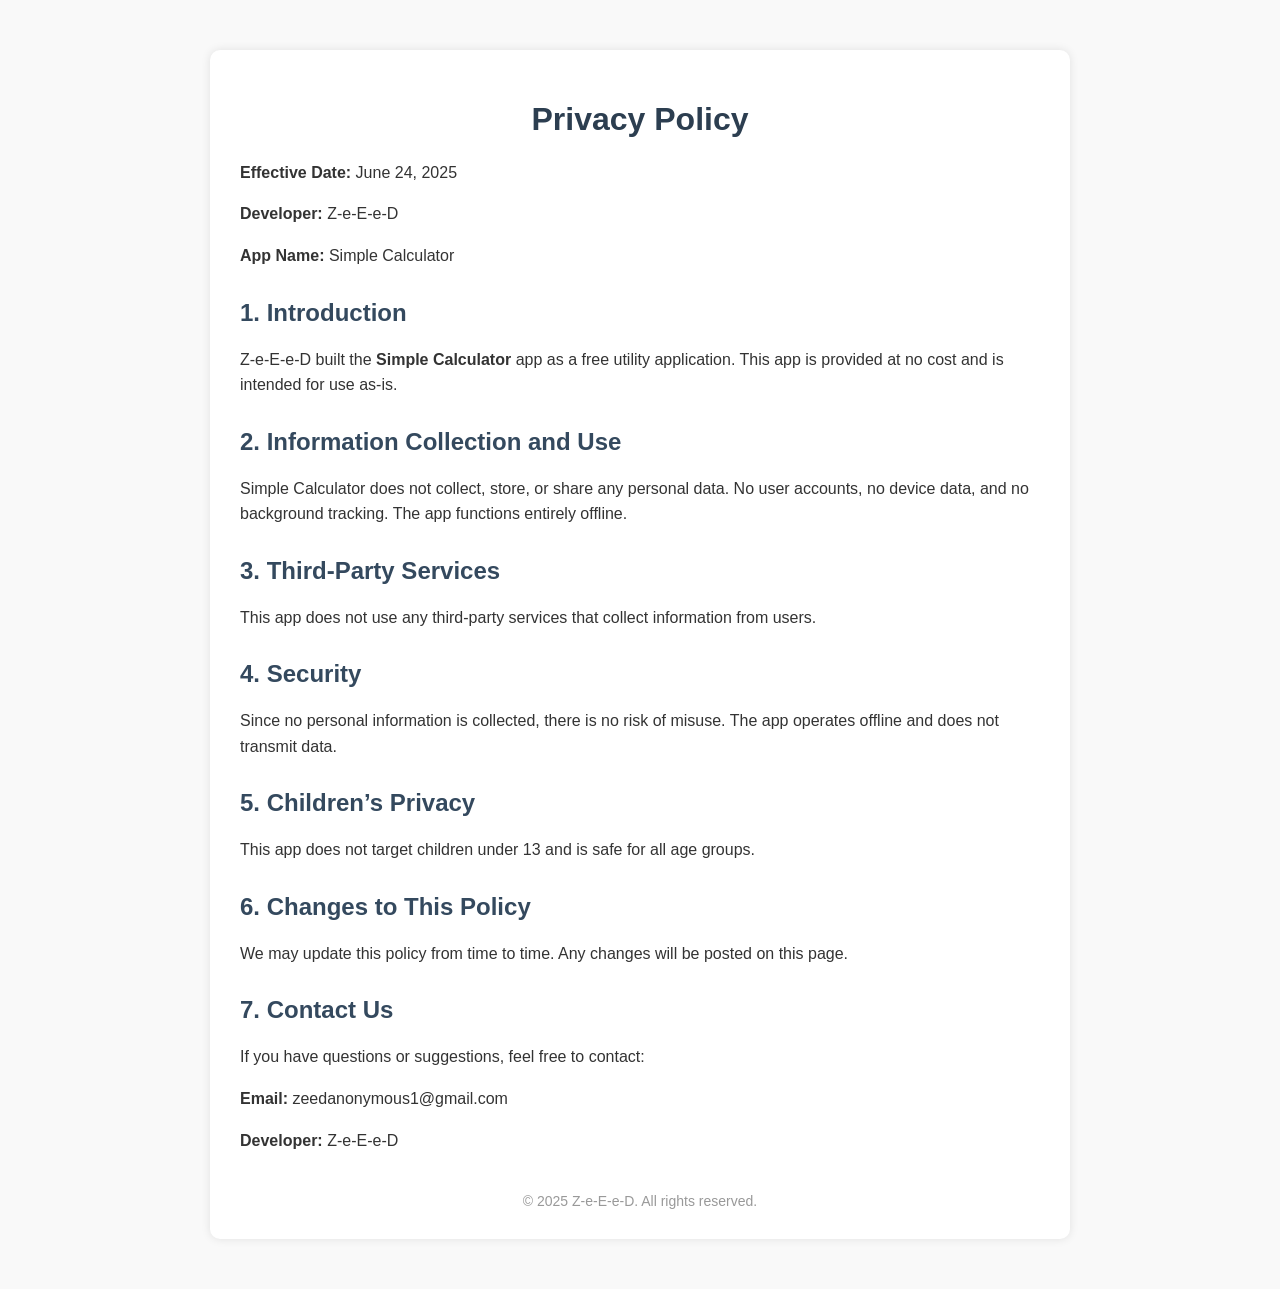
<file: privacy.html>
<!DOCTYPE html>
<html lang="en">
<head>
  <meta charset="UTF-8">
  <meta name="viewport" content="width=device-width, initial-scale=1">
  <title>Privacy Policy - Simple Calculator</title>
  <style>
    body {
      font-family: 'Segoe UI', sans-serif;
      margin: 0;
      padding: 0;
      background: #f9f9f9;
      color: #333;
    }

    .container {
      max-width: 800px;
      margin: 50px auto;
      padding: 30px;
      background: white;
      box-shadow: 0 0 10px rgba(0,0,0,0.1);
      border-radius: 10px;
    }

    h1 {
      text-align: center;
      color: #2c3e50;
    }

    h2 {
      color: #34495e;
      margin-top: 30px;
    }

    p {
      line-height: 1.6;
    }

    footer {
      text-align: center;
      font-size: 14px;
      color: #999;
      margin-top: 40px;
    }
  </style>
</head>
<body>
  <div class="container">
    <h1>Privacy Policy</h1>
    <p><strong>Effective Date:</strong> June 24, 2025</p>
    <p><strong>Developer:</strong> Z-e-E-e-D</p>
    <p><strong>App Name:</strong> Simple Calculator</p>

    <h2>1. Introduction</h2>
    <p>Z-e-E-e-D built the <strong>Simple Calculator</strong> app as a free utility application. This app is provided at no cost and is intended for use as-is.</p>

    <h2>2. Information Collection and Use</h2>
    <p>Simple Calculator does not collect, store, or share any personal data. No user accounts, no device data, and no background tracking. The app functions entirely offline.</p>

    <h2>3. Third-Party Services</h2>
    <p>This app does not use any third-party services that collect information from users.</p>

    <h2>4. Security</h2>
    <p>Since no personal information is collected, there is no risk of misuse. The app operates offline and does not transmit data.</p>

    <h2>5. Children’s Privacy</h2>
    <p>This app does not target children under 13 and is safe for all age groups.</p>

    <h2>6. Changes to This Policy</h2>
    <p>We may update this policy from time to time. Any changes will be posted on this page.</p>

    <h2>7. Contact Us</h2>
    <p>If you have questions or suggestions, feel free to contact:</p>
    <p><strong>Email:</strong> zeedanonymous1@gmail.com</p>
    <p><strong>Developer:</strong> Z-e-E-e-D</p>

    <footer>
      &copy; 2025 Z-e-E-e-D. All rights reserved.
    </footer>
  </div>
</body>
</html>
</file>
